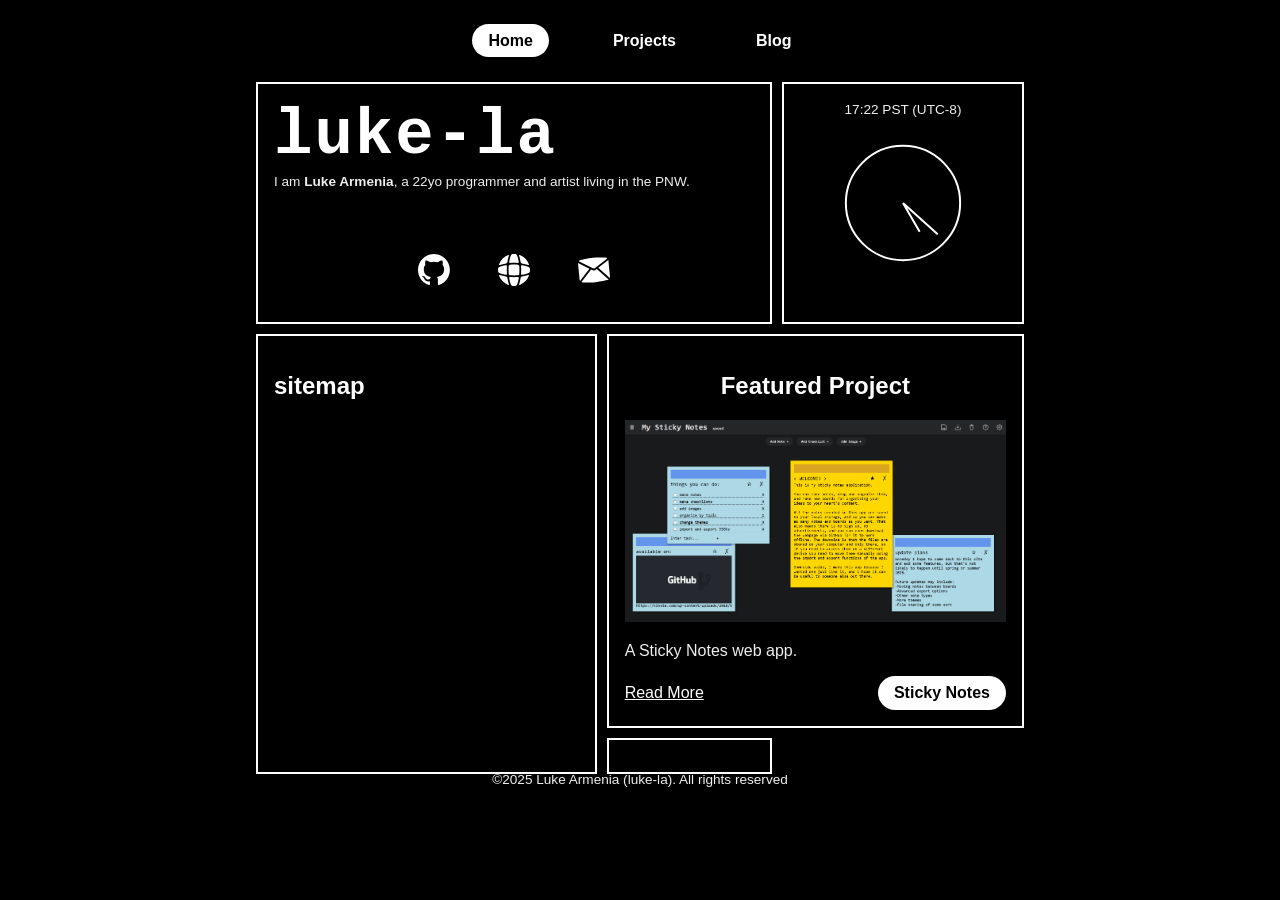
<file: index.html>
<!DOCTYPE html>
<html lang="en">

<head>
  <meta charset="UTF-8">
  <meta name="viewport" content="width=device-width, initial-scale=1.0">
  <title>luke-la</title>
  <link rel="stylesheet" href="./res/style.css">
  <link rel="stylesheet" href="./res/home.css">
  <script defer src="./js/clock.js"></script>
</head>

<body>
  <header>
    <nav class="nav">
      <ul class="unstyled">
        <li class="active"><a href="./">Home</a></li>
        <li><a href="./projects.html">Projects</a></li>
        <li><a href="./blog.html">Blog</a></li>
      </ul>
    </nav>
  </header>
  <main>
    <section class="bio">
      <h1 id="big-name" class="typing noselect">luke-la</h1>
      <p><small>I am <b>Luke Armenia</b>, a 22yo programmer and artist living in the PNW.</small></p>
      <ul class="unstyled horizontal-list center">
        <li>
          <a href="https://github.com/luke-la" title="GitHub">
            <img src="./res/github-mark-white.svg" alt="Github Logo" class="logo" />
          </a>
        </li>
        <li>
          <a href="https://luke-la.github.io" title="Personal Site">
            <img src="./res/world-wide-symbol-inversed-svgrepo-com.svg" alt="Personal Site Logo" class="logo" />
          </a>
        </li>
        <li>
          <a href="./404.html" title="Email">
            <img src="./res/closed-envelope-svgrepo-com.svg" alt="Email Logo" class="logo" />
          </a>
        </li>
      </ul>
    </section>

    <section class="clock">
      <div>
        <p class="center"><small><span id="clock-text">00:00:00</span></small></p>
        <canvas id="clock-canvas" width="200" height="200"></canvas>
      </div>
    </section>

    <section class="sitemap">
      <h2>sitemap</h2>
    </section>

    <section class="featured-project">
      <h2 class="center">Featured Project</h2>
      <img src="./res/stickynotes_screenshot.png" class="thumbnail">
      <p>A Sticky Notes web app.</p>
      <p><a href="./projects.html#sticky-notes" class="read-more">Read More</a></p>
      <p>
        <a href="https://luke-la.github.io/sticky-notes" class="button-link">Sticky Notes</a>
      </p>
    </section>
    <section>

    </section>
  </main>
  <footer>
    <p><small>&copy;2025 Luke Armenia (luke-la). All rights reserved</small></p>
  </footer>
</body>

</html>
</file>
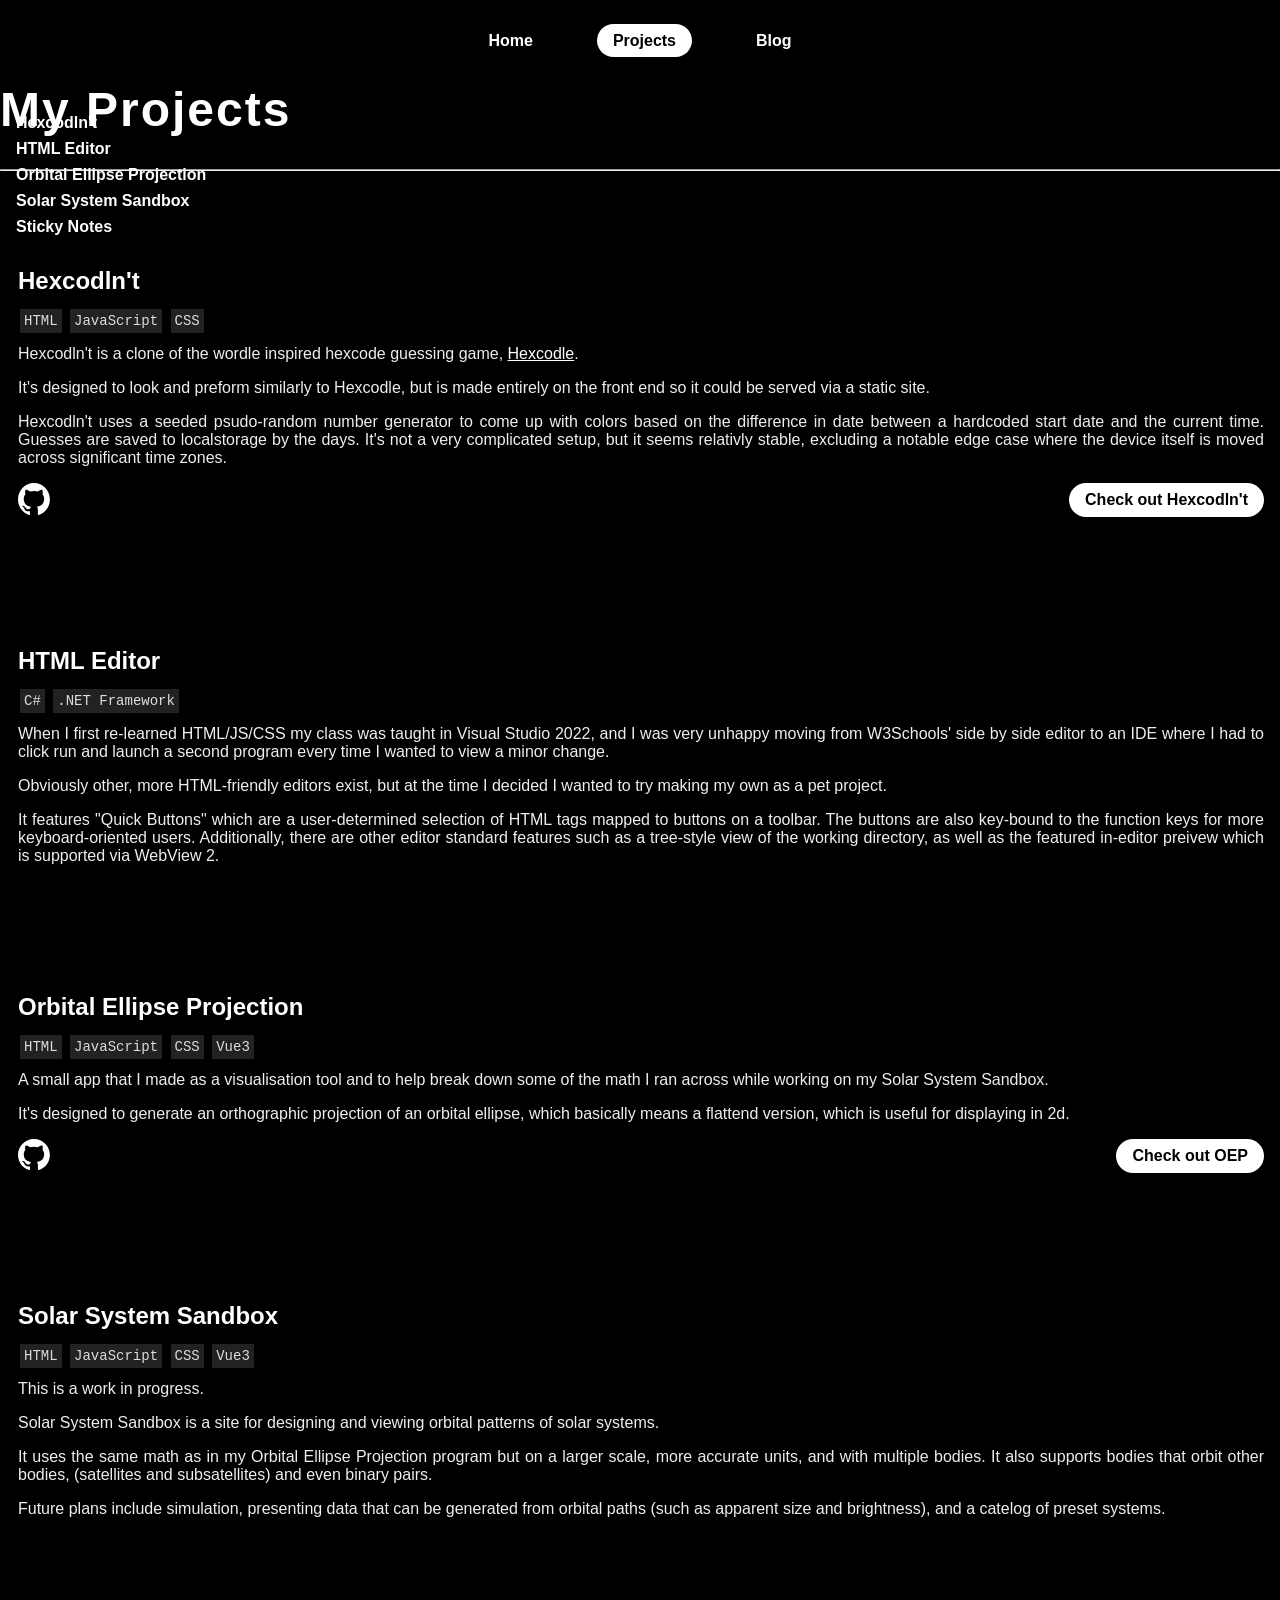
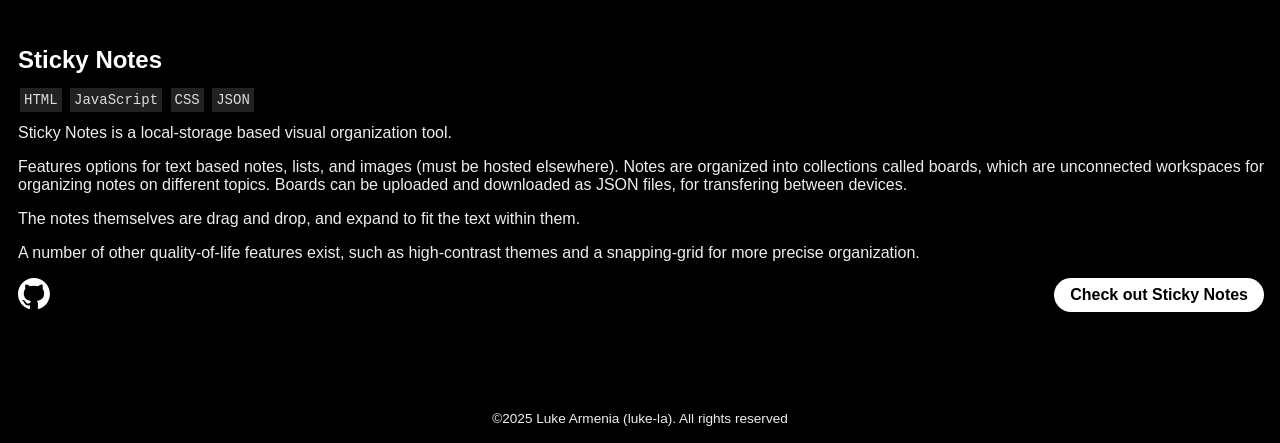
<file: projects.html>
<!DOCTYPE html>
<html lang="en">

<head>
  <meta charset="UTF-8">
  <meta name="viewport" content="width=device-width, initial-scale=1.0">
  <title>luke-la &mdash; Projects</title>
  <link rel="stylesheet" href="res/style.css">
  <link rel="stylesheet" href="res/projects.css">
</head>

<body>
  <header>
    <nav>
      <ul class="unstyled">
        <li><a href="./">Home</a></li>
        <li class="active"><a href="./projects.html">Projects</a></li>
        <li><a href="./blog.html">Blog</a></li>
      </ul>
    </nav>
  </header>
  <main>
    <nav id="projects-nav">
      <ul class="unstyled vertical-nav">
        <li><a href="#hexcodle-clone">Hexcodln't</a></li>
        <li><a href="#html-editor">HTML Editor</a></li>
        <li><a href="#orbital-ellipse-projection">Orbital Ellipse Projection</a></li>
        <li><a href="#solar-system-sandbox">Solar System Sandbox</a></li>
        <li><a href="#sticky-notes">Sticky Notes</a></li>
      </ul>
    </nav>
    <div>
      <h1>My Projects</h1>
      <hr />

      <section id="hexcodle-clone" class="project-listing">
        <h2>Hexcodln't</h2>
        <div>
          <span class="tag">HTML</span>
          <span class="tag">JavaScript</span>
          <span class="tag">CSS</span>
        </div>
        <p>
          Hexcodln't is a clone of the wordle inspired hexcode guessing game,
          <a href="https://hexcodle.com/">Hexcodle</a>.
        </p>
        <p>
          It's designed to look and preform similarly to Hexcodle, but is made entirely on the front end so it could be
          served via a static site.
        </p>
        <p>
          Hexcodln't uses a seeded psudo-random number generator to come up with colors based on the difference in date
          between a hardcoded start date and the current time. Guesses are saved to localstorage by the days.
          It's not a very complicated setup, but it seems relativly stable, excluding a notable edge case where the
          device itself is moved across significant time zones.
        </p>
        <p><a href="https://luke-la.github.io/hexcodle-clone" class="button-link">Check out Hexcodln't</a></p>
        <p><a href="https://github.com/luke-la/hexcodle-clone">
            <img src="./res/github-mark-white.svg" alt="Github Logo" class="logo" />
          </a></p>
      </section>

      <section id="html-editor" class="project-listing">
        <h2>HTML Editor</h2>
        <div>
          <span class="tag">C#</span>
          <span class="tag">.NET Framework</span>
        </div>
        <p>
          When I first re-learned HTML/JS/CSS my class was taught in Visual Studio 2022, and I was very unhappy moving
          from W3Schools' side by side editor to an IDE where I had to click run and launch a second program every time
          I wanted to view a minor change.
        </p>
        <p>
          Obviously other, more HTML-friendly editors exist, but at the time I decided I wanted to try making my own as
          a pet project.
        </p>
        <p>
          It features "Quick Buttons" which are a user-determined selection of HTML tags mapped to buttons on a toolbar.
          The buttons are also key-bound to the function keys for more keyboard-oriented users. Additionally, there are
          other editor standard features such as a tree-style view of the working directory, as well as the featured
          in-editor preivew which is supported via WebView 2.
        </p>
      </section>

      <section id="orbital-ellipse-projection" class="project-listing">
        <h2>Orbital Ellipse Projection</h2>
        <div>
          <span class="tag">HTML</span>
          <span class="tag">JavaScript</span>
          <span class="tag">CSS</span>
          <span class="tag">Vue3</span>
        </div>
        <p>
          A small app that I made as a visualisation tool and to help break down some of the math I ran across while
          working on my Solar System Sandbox.
        </p>
        <p>
          It's designed to generate an orthographic projection of an orbital ellipse, which basically means a flattend
          version, which is useful for displaying in 2d.
        </p>
        <p><a href="https://luke-la.github.io/orbital-ellipse-projection" class="button-link">Check out OEP</a></p>
        <p><a href="https://github.com/luke-la/orbital-ellipse-projection">
            <img src="./res/github-mark-white.svg" alt="Github Logo" class="logo" />
          </a></p>
      </section>

      <section id="solar-system-sandbox" class="project-listing">
        <h2>Solar System Sandbox</h2>
        <div>
          <span class="tag">HTML</span>
          <span class="tag">JavaScript</span>
          <span class="tag">CSS</span>
          <span class="tag">Vue3</span>
        </div>
        <p>This is a work in progress.</p>
        <p>Solar System Sandbox is a site for designing and viewing orbital patterns of solar systems.</p>
        <p>It uses the same math as in my Orbital Ellipse Projection program but on a larger scale, more accurate units,
          and with multiple bodies. It also supports bodies that orbit other bodies, (satellites and subsatellites) and
          even binary pairs.</p>
        <p>Future plans include simulation, presenting data that can be generated from orbital paths (such as apparent
          size and brightness), and a catelog of preset systems.</p>
      </section>

      <section id="sticky-notes" class="project-listing">
        <h2>Sticky Notes</h2>
        <div>
          <span class="tag">HTML</span>
          <span class="tag">JavaScript</span>
          <span class="tag">CSS</span>
          <span class="tag">JSON</span>
        </div>
        <p>
          Sticky Notes is a local-storage based visual organization tool.
        </p>
        <p>
          Features options for text based notes, lists, and images (must be hosted elsewhere). Notes are organized into
          collections called boards, which are unconnected workspaces for organizing notes on different topics. Boards
          can be uploaded and downloaded as JSON files, for transfering between devices.</p>
        <p>
          The notes themselves are drag and drop, and expand to fit the text within them.
        </p>
        <p>
          A number of other quality-of-life features exist, such as high-contrast themes and a snapping-grid for more
          precise organization.
        </p>
        <p><a href="https://luke-la.github.io/sticky-notes" class="button-link">Check out Sticky Notes</a></p>
        <p><a href="https://github.com/luke-la/sticky-notes">
            <img src="./res/github-mark-white.svg" alt="Github Logo" class="logo" />
          </a></p>
      </section>
    </div>
  </main>
  <footer>
    <p><small>&copy;2025 Luke Armenia (luke-la). All rights reserved</small></p>
  </footer>
</body>

</html>
</file>
<file: res/style.css>
body {
  margin: 0;
  font-family: 'Lucida Sans', 'Lucida Sans Regular', 'Lucida Grande', 'Lucida Sans Unicode', Geneva, Verdana, sans-serif;
  background: black;
  color: white;
}

p {
  font-size: 1rem;
  color: #eee
}

h1 {
  font-size: 3rem;
  letter-spacing: 0.125rem;
}

h2 {
  font-size: 2rem;
}

h2 {
  font-size: 1.5rem;
}

small {
  font-size: 0.85rem;
}

a {
  color: white;
}

/* From https://stackoverflow.com/questions/826782/how-to-disable-text-selection-highlighting */
.noselect {
  -webkit-touch-callout: none; /* iOS Safari */
    -webkit-user-select: none; /* Safari */
     -khtml-user-select: none; /* Konqueror HTML */
       -moz-user-select: none; /* Old versions of Firefox */
        -ms-user-select: none; /* Internet Explorer/Edge */
            user-select: none; /* Non-prefixed version, currently
                                  supported by Chrome, Edge, Opera and Firefox */
}

footer {
  text-align: center;
}

nav ul {
  margin-block: 2rem;
  display: flex;
  justify-content: center;
  flex-wrap: wrap;
  gap: 3rem;
}

nav li {
  display: block;
  font-weight: bold;
  color: inherit;
  list-style: none;
  padding: 0;
}

nav a {
  color: inherit;
  text-decoration: none;
  padding: 0.5rem 1rem;
}

nav .active a {
  background-color: white;
  border-radius: 50vw;
  color: black;
}

nav a:hover, nav a:focus-visible {
  text-decoration: underline 0.125rem currentColor;
}

.unstyled {
  list-style: none;
  padding: 0;
}

.vertical-nav {
  display: grid;
  gap: 0.5rem;
}

.horizontal-list {
  display: flex;
  gap: 3rem;
}

.read-more {
  float: left;
  padding: 0.5rem 0;
}

.button-link {
  float: right;
  border-radius: 50vw;
  padding: 0.5rem 1rem;
  background-color: white;
  color: black;
  text-decoration: none;
  font-weight: bold;
  margin-left: 1rem;
}

.primary {
  background-color: darkred;
  color: white;
}

.center {
  max-width: fit-content;
  text-align: center;
  margin-inline: auto;
}

.tag {
  font-family: monospace;
  font-size: 0.875rem;
  background-color: #222;
  color: #ddd;
  padding: 0.25rem;
  margin-inline: 0.125rem;
}

img.logo {
  max-width: 2rem;
}

img.thumbnail {
  width: 100%;
  max-width: 32rem;
}
</file>
<file: res/home.css>
main {
  margin-inline: auto;
  max-width: 768px;
  background-color: black;
  position: relative;
  display: grid;
  gap: 10px;
  grid-template-columns: 1fr 1fr 1fr 1fr;
}

main > section {
  border: 2px solid white;
  padding: 1rem;
}

section.bio {
  grid-column: 1 / span 3;
}

#big-name {
  font-family: 'Courier New', Courier, monospace;
  font-size: 4rem;
  margin: 0;
  position: relative;
  white-space: nowrap;
  overflow: hidden;
}

#big-name ~ p {
  margin-top: 0;
  margin-bottom: 4rem;
}

.typing::before {
  content: "";
  animation: typing 1.5s 0s 1;
  color: white;
}

.typing {
  animation: appear 1.5s steps(1, end) forwards;
}

@keyframes typing {
  0%   {content: "";}
  10%   {content: "l";}
  17%   {content: "lu";}
  30%   {content: "luk";}
  41%   {content: "luke";}
  86%   {content: "luke-";}
  90%   {content: "luke-l";}
  100%   {content: "luke-la";}
}

@keyframes appear {
  from {color: transparent;}
  to {color: white;}
}

section.clock {
  position: relative;
  aspect-ratio: 1;
}

section.clock p {
  margin-block: 0;
}

section.clock canvas {
  position: absolute;
  top: 50%;
  left: 50%;
  translate: -50% -50%;
}

section.sitemap {
  grid-column: span 2;
  grid-row: span 2;
}

section.featured-project {
  grid-column: span 2;
}
</file>
<file: res/projects.css>
#projects-nav {
  position: fixed;
  left: 0
}

.project-listing {
  margin-block: 4rem;
  padding: 1rem;
  text-align: justify;
  border-left: 2px solid transparent;
}

.project-listing h2 {
  margin-block: 1rem;
}

.project-listing:target {
  border-color: white;
}
</file>
